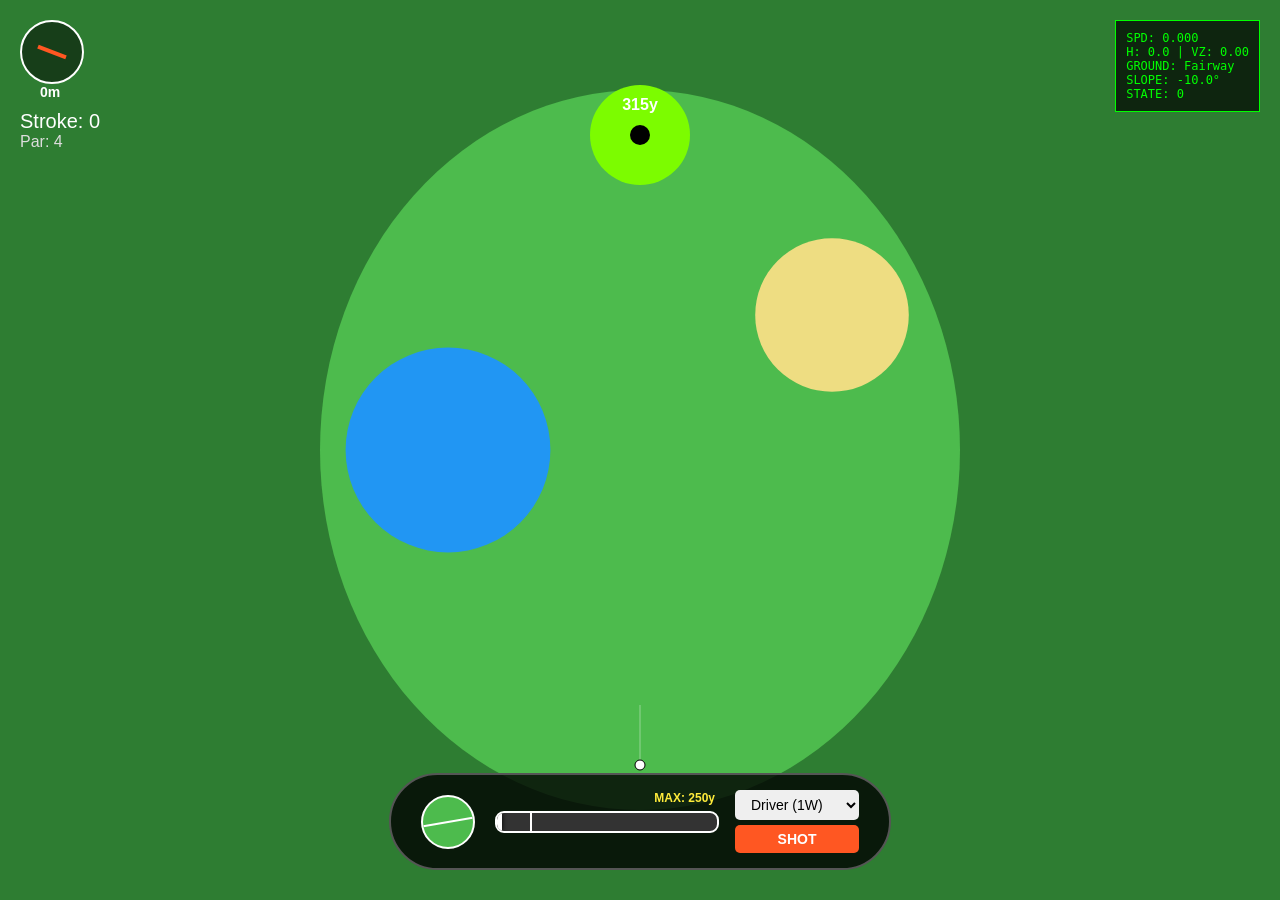
<file: golf/index.html>
<!DOCTYPE html>
<html lang="ja">
<head>
    <meta charset="UTF-8">
    <meta name="viewport" content="width=device-width, initial-scale=1.0, maximum-scale=1.0, user-scalable=no">
    <title>Advanced Golf - 3D Ball & Dynamic Slope</title>
    <style>
        body { margin: 0; padding: 0; background: #222; font-family: 'Arial', sans-serif; overflow: hidden; touch-action: none; }
        canvas { display: block; width: 100vw; height: 100vh; }
        #hud { position: absolute; top: 20px; left: 20px; color: white; pointer-events: none; }
        #wind-container { width: 60px; height: 60px; border-radius: 50%; background: rgba(0,0,0,0.5); border: 2px solid white; position: relative; }
        #wind-arrow { position: absolute; top: 50%; left: 50%; width: 4px; height: 30px; background: #ff5722; transform-origin: center; margin-left: -2px; margin-top: -15px; }
        #wind-text { font-size: 14px; font-weight: bold; width: 60px; text-align: center; }
        #debug-panel { position: absolute; top: 20px; right: 20px; color: #0f0; background: rgba(0,0,0,0.7); padding: 10px; font-family: monospace; font-size: 12px; pointer-events: none; border: 1px solid #0f0; display: block; }
        #bottom-ui { position: absolute; bottom: 30px; left: 50%; transform: translateX(-50%); display: flex; align-items: center; gap: 20px; background: rgba(0,0,0,0.8); padding: 15px 30px; border-radius: 50px; border: 2px solid #555; }
        #lie-icon { width: 50px; height: 50px; border-radius: 50%; border: 2px solid white; position: relative; overflow: hidden; background: #4dbb4d; }
        #lie-slope { position: absolute; bottom: 24px; width: 100%; height: 2px; background: white; transform-origin: center; transition: transform 0.2s; }
        #gauge-wrapper { position: relative; width: 220px; }
        #dist-hint { position: absolute; top: -20px; right: 0; color: #ffeb3b; font-size: 12px; font-weight: bold; }
        #gauge-container { width: 100%; height: 18px; background: #333; border: 2px solid white; border-radius: 9px; overflow: hidden; position: relative; }
        #gauge-bar { width: 0%; height: 100%; background: linear-gradient(to right, #4caf50, #ffeb3b, #f44336); }
        #perfect-line { position: absolute; left: 15%; top: 0; width: 2px; height: 100%; background: white; z-index: 3; }
        #power-marker { position: absolute; left: 0%; top: 0; width: 3px; height: 100%; background: #ffeb3b; z-index: 2; display: none; }
        #gauge-marker { position: absolute; left: 0%; top: 0; width: 5px; height: 100%; background: white; z-index: 4; box-shadow: 0 0 5px black; }
        #controls { display: flex; flex-direction: column; gap: 5px; }
        select, button { padding: 6px 12px; font-size: 14px; border-radius: 5px; border: none; cursor: pointer; }
        #shot-btn { background: #ff5722; color: white; font-weight: bold; }
    </style>
</head>
<body>

<div id="debug-panel"></div>

<div id="hud">
    <div id="wind-container"><div id="wind-arrow"></div></div>
    <div id="wind-text">0m</div>
    <div id="score-text" style="font-size: 20px; margin-top: 10px;">Stroke: 0</div>
    <div id="par-text" style="font-size: 16px; color: #ddd;">Par: 0</div>
</div>

<div id="bottom-ui">
    <div id="lie-icon"><div id="lie-slope"></div></div>
    <div id="gauge-wrapper">
        <div id="dist-hint">MAX: 250y</div>
        <div id="gauge-container">
            <div id="perfect-line"></div>
            <div id="power-marker"></div>
            <div id="gauge-bar"></div>
            <div id="gauge-marker"></div>
        </div>
    </div>
    <div id="controls">
        <select id="club-select">
            <option value="250">Driver (1W)</option>
            <option value="170">Iron (5I)</option>
            <option value="100">Wedge (PW)</option>
            <option value="30">Putter (PT)</option>
        </select>
        <button id="shot-btn">SHOT</button>
    </div>
</div>

<canvas id="gameCanvas"></canvas>

<script>
const DEBUG_MODE = true; // デバッグパネルの表示切替
const STOP_THRESHOLD = 0.4; // 閾値を少し上げました
const FRICTION_BASE = 0.95; // 摩擦を少し強めました

const canvas = document.getElementById('gameCanvas');
const ctx = canvas.getContext('2d');
const debugPanel = document.getElementById('debug-panel');
const powerMarker = document.getElementById('power-marker');
const gaugeMarker = document.getElementById('gauge-marker');
const lieIcon = document.getElementById('lie-icon');
const lieSlope = document.getElementById('lie-slope');

if (!DEBUG_MODE) debugPanel.style.display = "none";

let width, height;
// ボールに高さ(h)と初期速度比率(zSpeed)を追加
let ball = { x: 0, y: 0, h: 0, lastX: 0, lastY: 0, vx: 0, vy: 0, vz: 0, moving: false, radius: 5 };
let shotState = 0; 
let gaugeVal = 0;
let gaugeDir = 1.3;
let power = 0;
let angle = -Math.PI / 2;
let score = 0;
let currentSlope = 0;
let groundType = "Fairway";
let wind = { angle: Math.random() * Math.PI * 2, speed: Math.floor(Math.random() * 6) };

const courseData = {
    par: 4,
    ballStart: { x: 0.5, y: 0.85 },
    holePos: { x: 0.5, y: 0.15 },
    hazards: [
        { type: 'water', x: 0.35, y: 0.5, r: 0.08 },
        { type: 'bunker', x: 0.65, y: 0.35, r: 0.06 }
    ],
    // 座標ごとの傾斜設定
    slopeMap: [
        { x: 0, y: 0, w: 1, h: 0.5, angle: 15 }, // 上半分は右に15度傾斜
        { x: 0, y: 0.5, w: 0.5, h: 0.5, angle: -10 }, // 左下は左に10度
        { x: 0.5, y: 0.5, w: 0.5, h: 0.5, angle: 5 } // 右下は右に5度
    ]
};

function init() {
    width = canvas.width = window.innerWidth;
    height = canvas.height = window.innerHeight;
    ball.x = ball.lastX = width * courseData.ballStart.x;
    ball.y = ball.lastY = height * courseData.ballStart.y;
    document.getElementById('par-text').innerText = `Par: ${courseData.par}`;
    updateWindUI();
    updateSlopeAtPos();
}

function updateWindUI() {
    document.getElementById('wind-arrow').style.transform = `rotate(${wind.angle}rad)`;
    document.getElementById('wind-text').innerText = `${wind.speed}m`;
}

function updateLieUI() {
    const colors = { "Fairway": "#4dbb4d", "Rough": "#2e7d32", "Bunker": "#eedd82", "Green": "#7cfc00", "Water": "#2196f3" };
    lieIcon.style.backgroundColor = colors[groundType] || "#4dbb4d";
}

function drawCourse() {
    ctx.fillStyle = "#2e7d32";
    ctx.fillRect(0, 0, width, height);
    ctx.fillStyle = "#4dbb4d";
    ctx.beginPath();
    ctx.ellipse(width/2, height/2, width*0.25, height*0.4, 0, 0, Math.PI * 2);
    ctx.fill();
    courseData.hazards.forEach(h => {
        ctx.fillStyle = h.type === 'water' ? "#2196f3" : "#eedd82";
        ctx.beginPath(); ctx.arc(width * h.x, height * h.y, width * h.r, 0, Math.PI * 2); ctx.fill();
    });
    ctx.fillStyle = "#7cfc00";
    const hx = width * courseData.holePos.x;
    const hy = height * courseData.holePos.y;
    ctx.beginPath(); ctx.arc(hx, hy, 50, 0, Math.PI * 2); ctx.fill();
    ctx.fillStyle = "black";
    ctx.beginPath(); ctx.arc(hx, hy, 10, 0, Math.PI * 2); ctx.fill();
    let d = Math.round(Math.hypot(ball.x - hx, ball.y - hy) / 2);
    ctx.fillStyle = "white";
    ctx.font = "bold 16px Arial"; ctx.textAlign = "center";
    ctx.fillText(`${d}y`, hx, hy - 25);
}

function checkGround() {
    const bx = Math.floor(ball.x), by = Math.floor(ball.y);
    if (bx < 0 || bx >= width || by < 0 || by >= height) return "OB";
    const p = ctx.getImageData(bx, by, 1, 1).data;
    const r = p[0], g = p[1], b = p[2];
    if (b > r && b > g && b > 150) return "Water";
    if (r > 200 && g > 180 && b < 150) return "Bunker";
    if (g > 240 && r < 150) return "Green";
    if (g > 180 && r < 100) return "Fairway";
    return "Rough";
}

// --- updateSlopeAtPos の改良 (バンカー吸い込み) ---
function updateSlopeAtPos() {
    let nx = ball.x / width;
    let ny = ball.y / height;
    let slope = 0;

    // 1. バンカーの中心吸い込み判定
    courseData.hazards.forEach(h => {
        if (h.type === 'bunker') {
            let dx = h.x - nx; // 中心へのX距離
            let dy = h.y - ny; // 中心へのY距離
            let dist = Math.hypot(dx, dy);
            
            if (dist < h.r) {
                // 中心に向かうベクトルを傾斜角(angle)として擬似的に表現
                // 中心より左(dx > 0)なら右に傾斜、右(dx < 0)なら左に傾斜
                slope = dx * 150; 
            }
        }
    });

    // 2. 既存のslopeMap判定 (バンカー以外)
    if (slope === 0) {
        for (let s of courseData.slopeMap) {
            if (nx >= s.x && nx <= s.x + s.w && ny >= s.y && ny <= s.y + s.h) {
                slope = s.angle;
                break;
            }
        }
    }

    currentSlope = slope;
    lieSlope.style.transform = `rotate(${currentSlope}deg)`;
    
    // 3. 滞空状態の可視化：飛んでいる間はアイコンを薄くする
    lieIcon.style.opacity = (ball.h > 1) ? "0.3" : "1.0";
}

// --- update 関数の改良 (バンカー着弾ブレーキ) ---
function update() {
    if (ball.moving) {
        // 1. 高さのシミュレーション
        if (ball.h > 0 || ball.vz > 0) {
            ball.h += ball.vz;
            ball.vz -= 0.25; // 重力を少し弱くして、ゆっくりした弾道に
            
            // 【新規】空中での池判定（即時ハザード）
            let midGround = checkGround();
            if (midGround === "Water") {
                alert("Water Hazard!");
                resetBallToLastPos();
                return; // 更新終了
            }

            if (ball.h < 0) {
                ball.h = 0;
                // 着地時の挙動（クラブによって跳ね方を変える）
                let bounceFriction = (ball.vz < -5) ? 0.3 : 0.5; 
                ball.vz = -ball.vz * bounceFriction; 
                if (Math.abs(ball.vz) < 0.8) ball.vz = 0;
                
                // バンカー着地は即停止に近い
                if (midGround === "Bunker") {
                    ball.vx *= 0.1; ball.vy *= 0.1; ball.vz = 0;
                }
            }
        }

        let nextVx = ball.vx;
        let nextVy = ball.vy;

        if (ball.h <= 0) {
            // 接地時の摩擦
            let f = (groundType === "Rough") ? 0.88 : (groundType === "Bunker") ? 0.4 : 0.96;
            nextVx *= f;
            nextVy *= f;

            // 傾斜の影響
            if (Math.hypot(nextVx, nextVy) > 0.1 || groundType === "Bunker") {
                nextVx += Math.sin(currentSlope * Math.PI / 180) * 0.12;
            }
        }

        // 風の影響（ゆっくり飛ぶので影響を少し調整）
        let windEffect = (ball.h > 0) ? 1.2 : 0.2;
        nextVx += Math.cos(wind.angle) * wind.speed * 0.0015 * windEffect;
        nextVy += Math.sin(wind.angle) * wind.speed * 0.0015 * windEffect;

        let currentSpeed = Math.hypot(nextVx, nextVy);
        
        if (currentSpeed < STOP_THRESHOLD && ball.h <= 0) {
            ball.vx = 0; ball.vy = 0; ball.moving = false;
            finalizeBallPos();
        } else {
            ball.vx = nextVx; ball.vy = nextVy;
            ball.x += ball.vx; ball.y += ball.vy;
        }
        updateSlopeAtPos();
    }

    // デバッグパネルの更新
    if (DEBUG_MODE) {
        debugPanel.innerHTML = `
            SPD: ${Math.hypot(ball.vx, ball.vy).toFixed(3)}<br>
            H: ${ball.h.toFixed(1)} | VZ: ${ball.vz.toFixed(2)}<br>
            GROUND: ${groundType}<br>
            SLOPE: ${currentSlope.toFixed(1)}°<br>
            STATE: ${shotState}
        `;
    }

    if (shotState > 0) {
        gaugeVal += gaugeDir;
        if (gaugeVal >= 100) { gaugeVal = 100; gaugeDir = -1.3; }
        if (shotState === 2 && gaugeVal <= -2) resetShotUI();
        gaugeMarker.style.left = gaugeVal + "%";
    }
}

// ボールを前の位置に戻す共通処理
function resetBallToLastPos() {
    ball.x = ball.lastX;
    ball.y = ball.lastY;
    ball.vx = 0; ball.vy = 0; ball.h = 0; ball.vz = 0;
    ball.moving = false;
    updateLieUI();
}

// ショットボタンのロジック（クラブ別軌道の設定）
document.getElementById('shot-btn').addEventListener('click', () => {
    if (ball.moving) return;

    if (shotState === 0) {
        // 1回目：ゲージ開始
        shotState = 1; 
        gaugeVal = 0; 
        gaugeDir = 1.3;
    } else if (shotState === 1) {
        // 2回目：パワー決定
        power = gaugeVal / 100;
        powerMarker.style.left = gaugeVal + "%";
        powerMarker.style.display = "block";
        
        // 【重要修正】ここで強制的に戻り方向（インパクト狙い）へ切り替える
        gaugeDir = -1.5; // 戻りは少し速くして難易度を調整
        shotState = 2;
    } else if (shotState === 2) {
        // 3回目：インパクト（打ち出し）
        let diff = (gaugeVal - 15) / 100; 
        let impactError = diff * 0.5;
        let clubType = document.getElementById('club-select').value;
        let clubPower = parseInt(clubType);
        
        let strength = (clubPower / 12) * power;
        
        ball.vx = Math.cos(angle + impactError) * strength;
        ball.vy = Math.sin(angle + impactError) * strength;
        
        // クラブ別の打ち出し角(vz)設定
        if (clubType == "250") ball.vz = 4 * power;
        else if (clubType == "170") ball.vz = 7 * power;
        else if (clubType == "100") ball.vz = 10 * power;
        else ball.vz = 0;

        ball.moving = true;
        score++;
        document.getElementById('score-text').innerText = `Stroke: ${score}`;
        resetShotUI();
    }
});

function finalizeBallPos() {
    draw();
    groundType = checkGround();
    if (groundType === "Water" || groundType === "OB") {
        alert(groundType === "Water" ? "Water Hazard!" : "OB!");
        ball.x = ball.lastX; ball.y = ball.lastY;
    } else {
        ball.lastX = ball.x; ball.lastY = ball.y;
    }
    updateLieUI();
    const hx = width * courseData.holePos.x, hy = height * courseData.holePos.y;
    if (Math.hypot(ball.x - hx, ball.y - hy) < 15) {
        alert("Nice In! Score: " + score);
        location.reload();
    }
}

function resetShotUI() {
    shotState = 0; gaugeVal = 0; gaugeDir = 1.3;
    powerMarker.style.display = "none";
}

function draw() {
    ctx.clearRect(0, 0, width, height);
    drawCourse();

    if (!ball.moving && shotState === 0) {
        ctx.strokeStyle = "rgba(255,255,255,0.4)";
        ctx.beginPath();
        ctx.moveTo(ball.x, ball.y);
        ctx.lineTo(ball.x + Math.cos(angle) * 60, ball.y + Math.sin(angle) * 60);
        ctx.stroke();
    }

    // 影の描画 (ボールの高さに応じて位置をずらす)
    if (ball.moving || ball.h > 0) {
        ctx.fillStyle = "rgba(0,0,0,0.3)";
        ctx.beginPath();
        // 影は高さに応じて少し右下にずれる
        ctx.arc(ball.x + ball.h*0.5, ball.y + ball.h*0.5, ball.radius, 0, Math.PI * 2);
        ctx.fill();
    }

    // ボールの描画 (高さに応じてサイズアップ)
    let displayRadius = ball.radius + (ball.h * 0.15);
    ctx.fillStyle = "white";
    ctx.beginPath();
    ctx.arc(ball.x, ball.y - ball.h, displayRadius, 0, Math.PI * 2);
    ctx.fill();
    ctx.strokeStyle = "black";
    ctx.lineWidth = 1;
    ctx.stroke();
}

canvas.addEventListener('mousedown', (e) => {
    if (!ball.moving) angle = Math.atan2(e.clientY - ball.y, e.clientX - ball.x);
});

document.getElementById('club-select').addEventListener('change', (e) => {
    document.getElementById('dist-hint').innerText = `MAX: ${e.target.value}y`;
});

window.addEventListener('resize', init);
init();
function loop() { update(); draw(); requestAnimationFrame(loop); }
loop();
</script>
</body>
</html>
</file>
